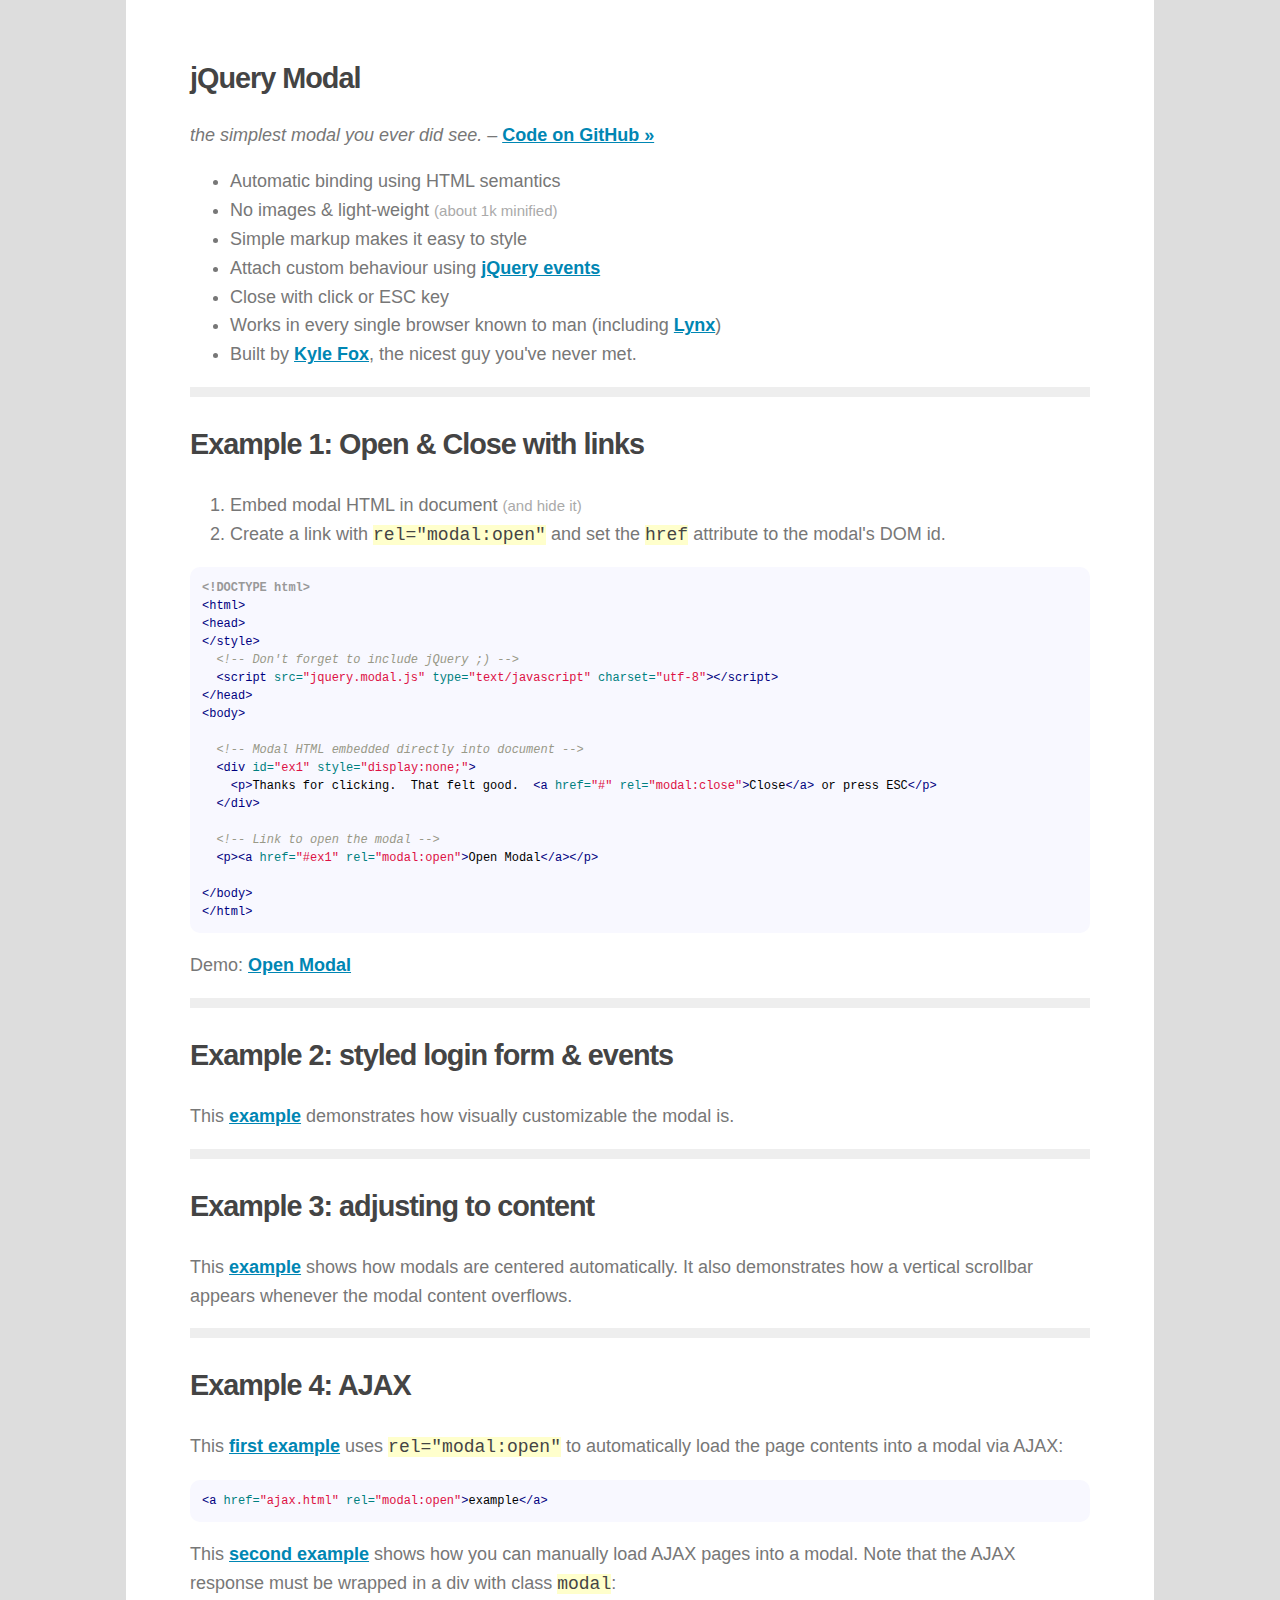
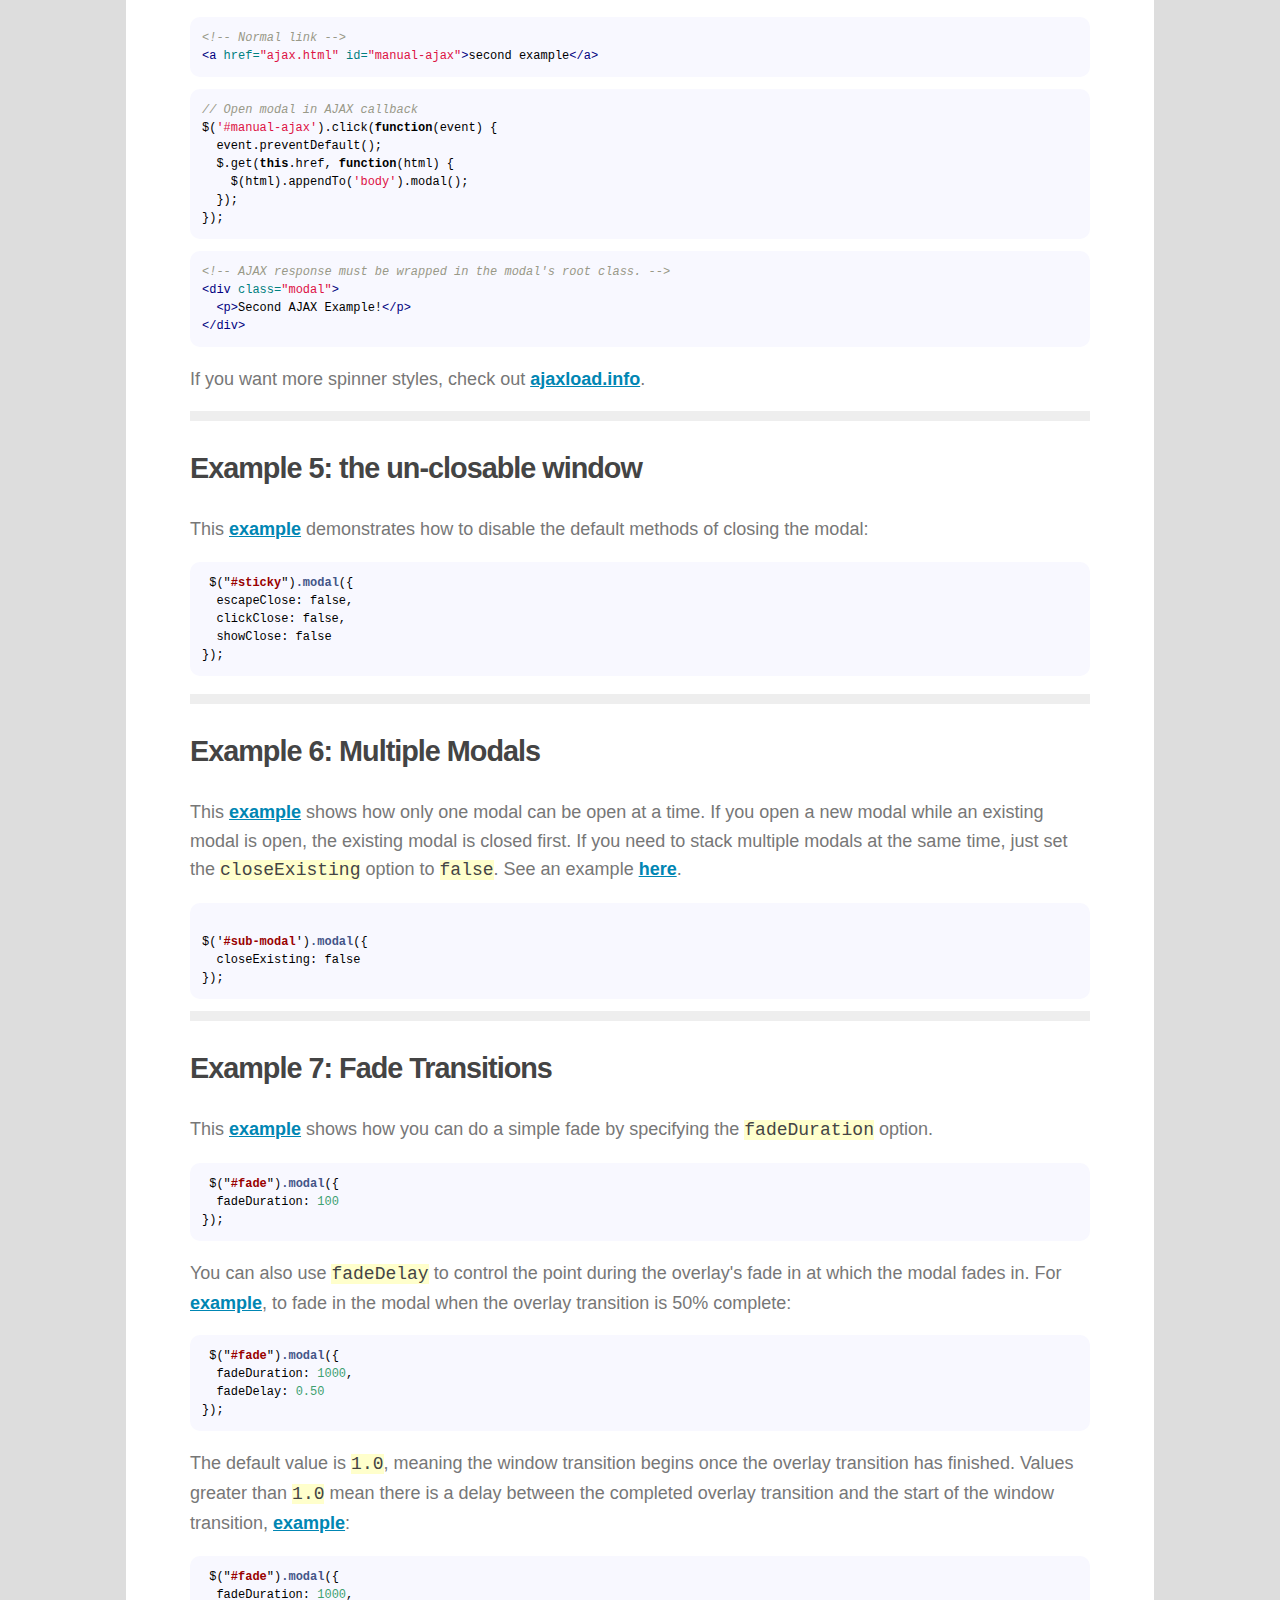
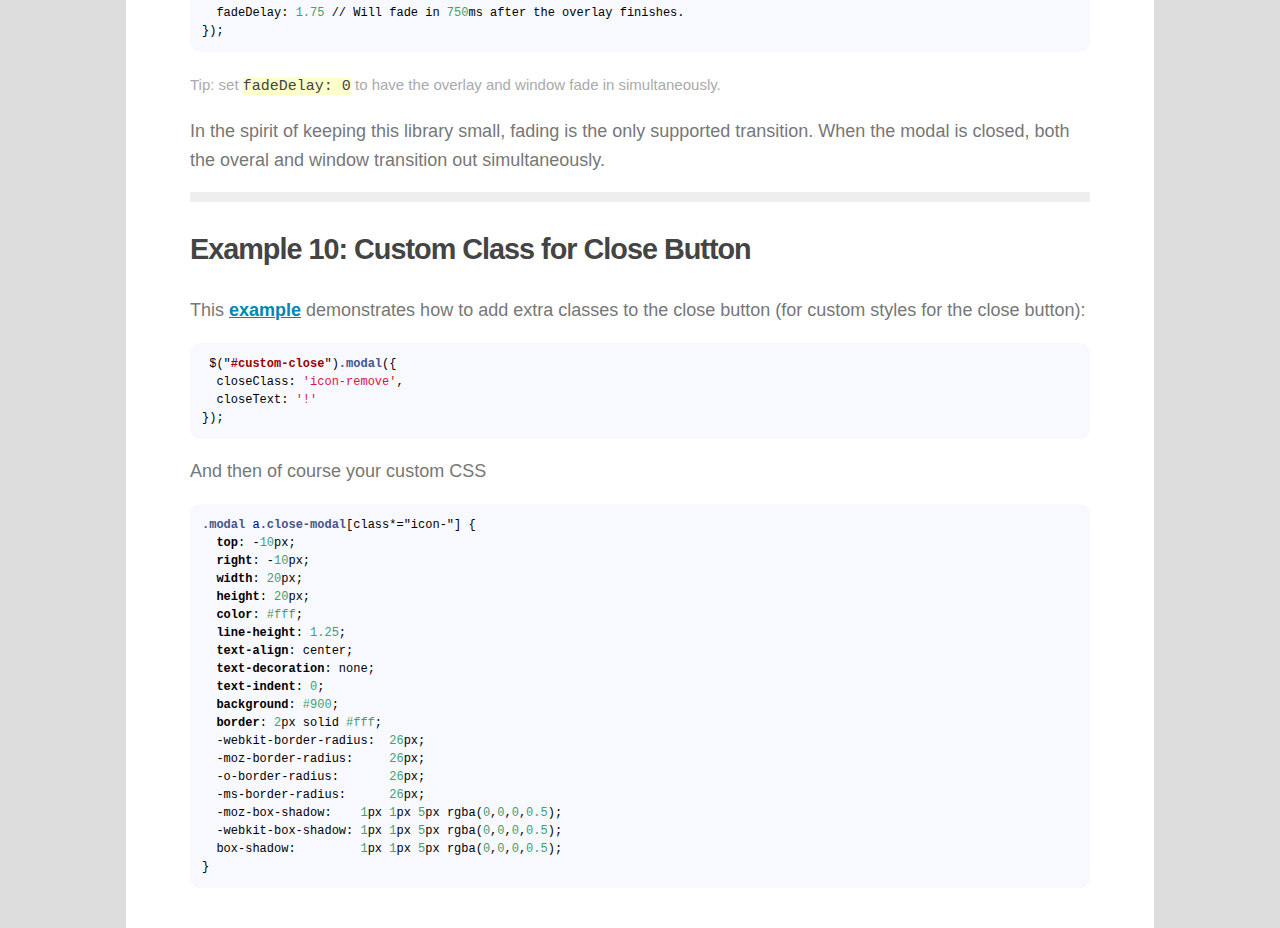
<file: at/statics/lib_xx/jquery-modal-master/examples/index.html>
<!DOCTYPE html>
<html>
<head>
  <script src="http://ajax.googleapis.com/ajax/libs/jquery/1.8/jquery.min.js" type="text/javascript" charset="utf-8"></script>

  <script src="../jquery.modal.js" type="text/javascript" charset="utf-8"></script>
  <link rel="stylesheet" href="../jquery.modal.css" type="text/css" media="screen" />

  <script src="highlight/highlight.pack.js" type="text/javascript" charset="utf-8"></script>
  <script type="text/javascript" charset="utf-8"> hljs.initHighlightingOnLoad(); </script>
  <link rel="stylesheet" href="highlight/github.css" type="text/css" media="screen" />
  <link href='http://fonts.googleapis.com/css?family=Roboto:300,700' rel='stylesheet' type='text/css'>
  <style type="text/css" media="screen">
    html { background: #ddd; }
    body { font: normal 18px/1.6 'Open Sans', "Helvetica Neue", Arial, sans-serif; font-weight: 300; color: #777; padding: 2em 5%; width: 80%; max-width: 900px; margin: 0 auto; background: #fff; }
    small { color: #aaa; }
    h1,h2,h3,h4 { color: #444; font-weight: 700; font-size: 1.6em; letter-spacing: -1px; }
    a { color: #0086B3; font-weight: 700; }
    a:hover { color: #000; }
    p code, li code {background:#ffffcc; color: #444; }
    pre { font-size: 12px; line-height: 18px; }
    pre code { overflow: scroll; padding: 1em; border-radius: 10px; }
    hr { height: 10px; background: #eee; border: none; }
    table {width:100%;border-collapse:collapse;}
    td { border: 1px solid #eee; padding: 15px; }
    td pre { margin: 0; }

    body > .modal {
      display: none;
    }

    /* Example 2 (login form) */
    .login_form.modal {
      border-radius: 0;
      line-height: 18px;
      padding: 0;
      font-family: "Lucida Grande", Verdana, sans-serif;
    }

    .login_form h3 {
      margin: 0;
      padding: 10px;
      color: #fff;
      font-size: 14px;
      background: -moz-linear-gradient(top, #2e5764, #1e3d47);
      background: -webkit-gradient(linear,left bottom,left top,color-stop(0, #1e3d47),color-stop(1, #2e5764));
    }

    .login_form.modal p { padding: 20px 30px; border-bottom: 1px solid #ddd; margin: 0;
      background: -webkit-gradient(linear,left bottom,left top,color-stop(0, #eee),color-stop(1, #fff));
      overflow: hidden;
    }
    .login_form.modal p:last-child { border: none; }
    .login_form.modal p label { float: left; font-weight: bold; color: #333; font-size: 13px; width: 110px; line-height: 22px; }
    .login_form.modal p input[type="text"],
    .login_form.modal p input[type="password"] {
      font: normal 12px/18px "Lucida Grande", Verdana;
      padding: 3px;
      border: 1px solid #ddd;
      width: 200px;
    }


    .part {
      display: none;
    }

  </style>
  <title>jQuery Modal</title>
</head>
<body>

<h1>jQuery Modal</h1>
<p><em>the simplest modal you ever did see.</em> &ndash; <a href="http://github.com/kylefox/jquery-modal">Code on GitHub &raquo;</a></p>
<ul>
  <li>Automatic binding using HTML semantics</li>
  <li>No images &amp; light-weight <small>(about 1k minified)</small></li>
  <li>Simple markup makes it easy to style</li>
  <li>Attach custom behaviour using <a href="http://api.jquery.com/category/events/">jQuery events</a></li>
  <li>Close with click or ESC key</li>
  <li>Works in every single browser known to man (including <a href="http://lynx.invisible-island.net/current/">Lynx</a>)</li>
  <li>Built by <a href="http://kylefox.ca/">Kyle Fox</a>, the nicest guy you've never met.</li>
</ul>





<hr />

<h2>Example 1: Open &amp; Close with links</h2>
<ol>
  <li>Embed modal HTML in document <small>(and hide it)</small></li>
  <li>Create a link with <code>rel="modal:open"</code> and set the <code>href</code> attribute to the modal's DOM id.</li>
</ol>
<pre><code>&lt;!DOCTYPE html&gt;
&lt;html&gt;
&lt;head&gt;
&lt;/style&gt;
  &lt;!-- Don't forget to include jQuery ;) --&gt;
  &lt;script src=&quot;jquery.modal.js&quot; type=&quot;text/javascript&quot; charset=&quot;utf-8&quot;&gt;&lt;/script&gt;
&lt;/head&gt;
&lt;body&gt;

  &lt;!-- Modal HTML embedded directly into document --&gt;
  &lt;div id=&quot;ex1&quot; style=&quot;display:none;&quot;&gt;
    &lt;p&gt;Thanks for clicking.  That felt good.  &lt;a href=&quot;#&quot; rel=&quot;modal:close&quot;&gt;Close&lt;/a&gt; or press ESC&lt;/p&gt;
  &lt;/div&gt;

  &lt;!-- Link to open the modal --&gt;
  &lt;p&gt;&lt;a href=&quot;#ex1&quot; rel=&quot;modal:open&quot;&gt;Open Modal&lt;/a&gt;&lt;/p&gt;

&lt;/body&gt;
&lt;/html&gt;
</code></pre>

<!-- Link to open the modal -->
<p>Demo: <a href="#ex1" rel="modal:open">Open Modal</a></p>

<!-- Modal HTML embedded directly into document -->
<div class="modal" id="ex1" style="display:none;">
  <p>Thanks for clicking.  That felt good.  <br />Click <a href="#" rel="modal:close">close</a>, click the overlay, or press ESC</p>
</div>


<hr />

<h2>Example 2: styled login form &amp; events</h2>

<p>This <a href="#ex2" rel="modal:open">example</a> demonstrates how visually customizable the modal is.</p>

<!-- Modal HTML embedded directly into document -->
<form action="" class="login_form modal" id="ex2" style="display:none;">
  <h3>Please login to continue</h3>
  <p><label>Username:</label><input type="text" /></p>
  <p><label>Password:</label><input type="password" /></p>
  <p><input type="submit" value="Login" /></p>
</form>

<hr />

<h2>Example 3: adjusting to content</h2>
<p>This <a href="#ex3" rel="modal:open">example</a> shows how modals are centered automatically. It also demonstrates how a vertical scrollbar appears whenever the modal content overflows.</p>
<div id="ex3" class="modal">
  <p><a id="more" href="#more">More!</a></p>
  <p>Lorem ipsum dolor sit amet, consectetur adipisicing elit, sed do eiusmod tempor incididunt ut labore et dolore magna aliqua. Ut enim ad minim veniam, quis nostrud exercitation ullamco laboris nisi ut aliquip ex ea commodo consequat.</p>
</div>

<hr />

<h2>Example 4: AJAX</h2>

<p>This <a href="ajax.html" rel="modal:open">first example</a> uses <code>rel="modal:open"</code> to automatically load the page contents into a modal via AJAX:</p>

<pre><code>&lt;a href=&quot;ajax.html&quot; rel=&quot;modal:open&quot;&gt;example&lt;/a&gt;</code></pre>

<p>This <a href="ajax2.html" id="manual-ajax">second example</a> shows how you can manually load AJAX pages into a modal. Note that the AJAX response must be wrapped in a div with class <code>modal</code>:</p>

<pre><code>&lt;!-- Normal link --&gt;<br/>&lt;a href=&quot;ajax.html&quot; id=&quot;manual-ajax&quot;&gt;second example&lt;/a&gt;</code></pre>

<pre><code>// Open modal in AJAX callback
$('#manual-ajax').click(function(event) {
  event.preventDefault();
  $.get(this.href, function(html) {
    $(html).appendTo('body').modal();
  });
});</code></pre>

<pre><code>&lt;!-- AJAX response must be wrapped in the modal's root class. --&gt;<br/>&lt;div class=&quot;modal&quot;&gt;<br/>  &lt;p&gt;Second AJAX Example!&lt;/p&gt;<br/>&lt;/div&gt;</pre></code>

<p>If you want more spinner styles, check out <a href="http://ajaxload.info/">ajaxload.info</a>.</p>

<hr />

<h2>Example 5: the un-closable window</h2>
<p>
  This <a href="#ex5">example</a> demonstrates how to disable the default methods of closing the modal:

<pre><code> $("#sticky").modal({
  escapeClose: false,
  clickClose: false,
  showClose: false
});</code></pre>


</p>
<div id="ex5" class="modal">
  <p>If you do this, be sure to provide the user with an alternate method of <a href="#" rel="modal:close">closing the window.</a></p>
</div>

<hr />

<h2>Example 6: Multiple Modals</h2>

<p>
  This <a href="#ex6-1" rel="modal:open">example</a> shows how only one modal can be open at a time. If you open a new modal while an existing modal is open, the existing modal is closed first.
  If you need to stack multiple modals at the same time, just set the <code>closeExisting</code> option to <code>false</code>.
  See an example <a href="#ex6-1b" rel="modal:open">here</a>.
</p>

<pre><code>
$('#sub-modal').modal({
  closeExisting: false
});
</pre></code>

<div class="modal" id="ex6-1" style="display:none;">
  <p>I'm the first modal. <a href="#ex6-2" rel="modal:open">Open second modal...</a></p>
</div>

<div class="modal" id="ex6-2" style="display:none;">
  <p>I'm the second modal. <a href="#ex6-3" rel="modal:open">Open third modal...</a></p>
</div>

<div class="modal" id="ex6-3" style="display:none;">
  <p>I'm the third modal. You get the idea.</p>
</div>

<div class="modal" id="ex6-1b" style="display:none;">
  <p>I'm the first modal. <a href="#ex6-2b">Open second modal...</a></p>
  <p>Lorem ipsum dolor sit amet, consectetur adipisicing elit, sed do eiusmod
  tempor incididunt ut labore et dolore magna aliqua. Ut enim ad minim veniam,
  quis nostrud exercitation ullamco laboris nisi ut aliquip ex ea commodo
  consequat. Duis aute irure dolor in reprehenderit in voluptate velit esse
  cillum dolore eu fugiat nulla pariatur. Excepteur sint occaecat cupidatat non
  proident, sunt in culpa qui officia deserunt mollit anim id est laborum.</p>
</div>

<div class="modal" id="ex6-2b" style="display:none;">
  <p>I'm the second modal. <a href="#ex6-3b">Open third modal...</a></p>
  <p>Duis aute irure dolor in reprehenderit in voluptate velit esse
  cillum dolore eu fugiat nulla pariatur. Excepteur sint occaecat cupidatat non
  proident, sunt in culpa qui officia deserunt mollit anim id est laborum.</p>
</div>

<div class="modal" id="ex6-3b" style="display:none;">
  <p>I'm the third modal. You get the idea.</p>
</div>

<hr />

<h2>Example 7: Fade Transitions</h2>

<p>This <a href="#ex7">example</a> shows how you can do a simple fade by specifying the <code>fadeDuration</code> option.</p>

<pre><code> $("#fade").modal({
  fadeDuration: 100
});</code></pre>

<p>You can also use <code>fadeDelay</code> to control the point during the overlay's fade in at which the modal fades in. For <a href="#ex8">example</a>, to fade in the modal when the overlay transition is 50% complete:</p>

<pre><code> $("#fade").modal({
  fadeDuration: 1000,
  fadeDelay: 0.50
});</code></pre>

<p>The default value is <code>1.0</code>, meaning the window transition begins once the overlay transition has finished. Values greater than <code>1.0</code> mean there is a delay between the completed overlay transition and the start of the window transition, <a href="#ex9">example</a>:</p>

<pre><code> $("#fade").modal({
  fadeDuration: 1000,
  fadeDelay: 1.75 // Will fade in 750ms after the overlay finishes.
});</code></pre>

<p><small>Tip: set <code>fadeDelay: 0</code> to have the overlay and window fade in simultaneously.</small></p>

<p>In the spirit of keeping this library small, fading is the only supported transition. When the modal is closed, both the overal and window transition out simultaneously.</p>

<div id="ex7" class="modal">
  <p>Lorem ipsum dolor sit amet, consectetur adipisicing elit, sed do eiusmod
  tempor incididunt ut labore et dolore magna aliqua. Ut enim ad minim veniam,
  quis nostrud exercitation ullamco laboris nisi ut aliquip ex ea commodo
  consequat. Duis aute irure dolor in reprehenderit in voluptate velit esse
  cillum dolore eu fugiat nulla pariatur. Excepteur sint occaecat cupidatat non
  proident, sunt in culpa qui officia deserunt mollit anim id est laborum.</p>
</div>

<div id="ex8" class="modal">
  <p>This modal starts fading in once the overlay is 50% faded in.</p>
</div>

<div id="ex9" class="modal">
  <p>This modal starts fading in well after the overlay has finished transitioning.</p>
</div>

<hr/>

<h2>Example 10: Custom Class for Close Button</h2>
<p>
  This <a href="#ex10">example</a> demonstrates how to add extra classes to the close button (for custom styles for the close button):
</p>

<pre><code> $("#custom-close").modal({
  closeClass: 'icon-remove',
  closeText: '!'
});</code></pre>
<p>And then of course your custom CSS</p>
<pre><code>.modal a.close-modal[class*="icon-"] {
  top: -10px;
  right: -10px;
  width: 20px;
  height: 20px;
  color: #fff;
  line-height: 1.25;
  text-align: center;
  text-decoration: none;
  text-indent: 0;
  background: #900;
  border: 2px solid #fff;
  -webkit-border-radius:  26px;
  -moz-border-radius:     26px;
  -o-border-radius:       26px;
  -ms-border-radius:      26px;
  -moz-box-shadow:    1px 1px 5px rgba(0,0,0,0.5);
  -webkit-box-shadow: 1px 1px 5px rgba(0,0,0,0.5);
  box-shadow:         1px 1px 5px rgba(0,0,0,0.5);
}</code></pre>

<div id="ex10" class="modal">
  <p>This modal has a fancy-shmancy close button.</p>
</div>

<style type="text/css">
  .modal a.close-modal[class*="icon-"] {
    top: -10px;
    right: -10px;
    width: 20px;
    height: 20px;
    color: #fff;
    line-height: 1.25;
    text-align: center;
    text-decoration: none;
    text-indent: 0;
    background: #900;
    border: 2px solid #fff;
    -webkit-border-radius: 26px;
    -moz-border-radius: 26px;
    -o-border-radius: 26px;
    -ms-border-radius: 26px;
    -moz-box-shadow:    1px 1px 5px rgba(0,0,0,0.5);
    -webkit-box-shadow: 1px 1px 5px rgba(0,0,0,0.5);
    box-shadow:         1px 1px 5px rgba(0,0,0,0.5);
  }
</style>

<script type="text/javascript" charset="utf-8">
  $(function() {

    function log_modal_event(event, modal) {
      if(typeof console != 'undefined' && console.log) console.log("[event] " + event.type);
    };

    $(document).on($.modal.BEFORE_BLOCK, log_modal_event);
    $(document).on($.modal.BLOCK, log_modal_event);
    $(document).on($.modal.BEFORE_OPEN, log_modal_event);
    $(document).on($.modal.OPEN, log_modal_event);
    $(document).on($.modal.BEFORE_CLOSE, log_modal_event);
    $(document).on($.modal.CLOSE, log_modal_event);
    $(document).on($.modal.AJAX_SEND, log_modal_event);
    $(document).on($.modal.AJAX_SUCCESS, log_modal_event);
    $(document).on($.modal.AJAX_COMPLETE, log_modal_event);

    $('#more').click(function() {
      $(this).parent().after($(this).parent().next().clone());
      return false;
    });

    $('#manual-ajax').click(function(event) {
      event.preventDefault();
      $.get(this.href, function(html) {
        $(html).appendTo('body').modal();
      });
    });

    $('a[href="#ex5"]').click(function(event) {
      event.preventDefault();
      $(this).modal({
        escapeClose: false,
        clickClose: false,
        showClose: false
      });
    });

    $('a[href="#ex6-2b"],a[href="#ex6-3b"]').click(function(event) {
      event.preventDefault();
      $(this).modal({
        closeExisting: false
      });
    });

    $('a[href="#ex7"]').click(function(event) {
      event.preventDefault();
      $(this).modal({
        fadeDuration: 250
      });
    });

    $('a[href="#ex8"]').click(function(event) {
      event.preventDefault();
      $(this).modal({
        fadeDuration: 1000,
        fadeDelay: 0.50
      });
    });

    $('a[href="#ex9"]').click(function(event) {
      event.preventDefault();
      $(this).modal({
        fadeDuration: 1000,
        fadeDelay: 1.75
      });
    });

    $('a[href="#ex10"]').click(function(event){
      event.preventDefault();
      $(this).modal({
        closeClass: 'icon-remove',
        closeText: '!'
      });
    });

  });
</script>

<script>
  (function(i,s,o,g,r,a,m){i['GoogleAnalyticsObject']=r;i[r]=i[r]||function(){
  (i[r].q=i[r].q||[]).push(arguments)},i[r].l=1*new Date();a=s.createElement(o),
  m=s.getElementsByTagName(o)[0];a.async=1;a.src=g;m.parentNode.insertBefore(a,m)
  })(window,document,'script','//www.google-analytics.com/analytics.js','ga');

  ga('create', 'UA-1701128-22', 'auto');
  ga('send', 'pageview');

</script>

</body>
</html>
</file>
<file: at/statics/lib_xx/jquery-modal-master/examples/highlight/github.css>
/*

github.com style (c) Vasily Polovnyov <vast@whiteants.net>

*/

pre code {
  display: block;
  color: #000;
  background: #f8f8ff
}

pre .comment,
pre .template_comment,
pre .diff .header,
pre .javadoc {
  color: #998;
  font-style: italic
}

pre .keyword,
pre .css .rule .keyword,
pre .winutils,
pre .javascript .title,
pre .lisp .title,
pre .subst {
  color: #000;
  font-weight: bold
}

pre .number,
pre .hexcolor {
  color: #40a070
}

pre .string,
pre .attribute .value,
pre .phpdoc,
pre .tex .formula {
  color: #d14
}

pre .title,
pre .id {
  color: #900;
  font-weight: bold
}

pre .javascript .title,
pre .lisp .title,
pre .subst {
  font-weight: normal
}

pre .class .title,
pre .tex .command {
  color: #458;
  font-weight: bold
}

pre .tag,
pre .css .keyword,
pre .html .keyword,
pre .tag .title,
pre .django .tag .keyword {
  color: #000080;
  font-weight: normal
}

pre .attribute,
pre .variable,
pre .instancevar,
pre .lisp .body {
  color: #008080
}

pre .regexp {
  color: #009926
}

pre .class {
  color: #458;
  font-weight: bold
}

pre .symbol,
pre .ruby .symbol .string,
pre .ruby .symbol .keyword,
pre .ruby .symbol .keymethods,
pre .lisp .keyword,
pre .tex .special {
  color: #990073
}

pre .builtin,
pre .built_in,
pre .lisp .title {
  color: #0086b3
}

pre .preprocessor,
pre .pi,
pre .doctype,
pre .shebang,
pre .cdata {
  color: #999;
  font-weight: bold
}

pre .deletion {
  background: #fdd
}

pre .addition {
  background: #dfd
}

pre .diff .change {
  background: #0086b3
}

pre .chunk {
  color: #aaa
}

pre .tex .formula {
  opacity: 0.5;
}
</file>
